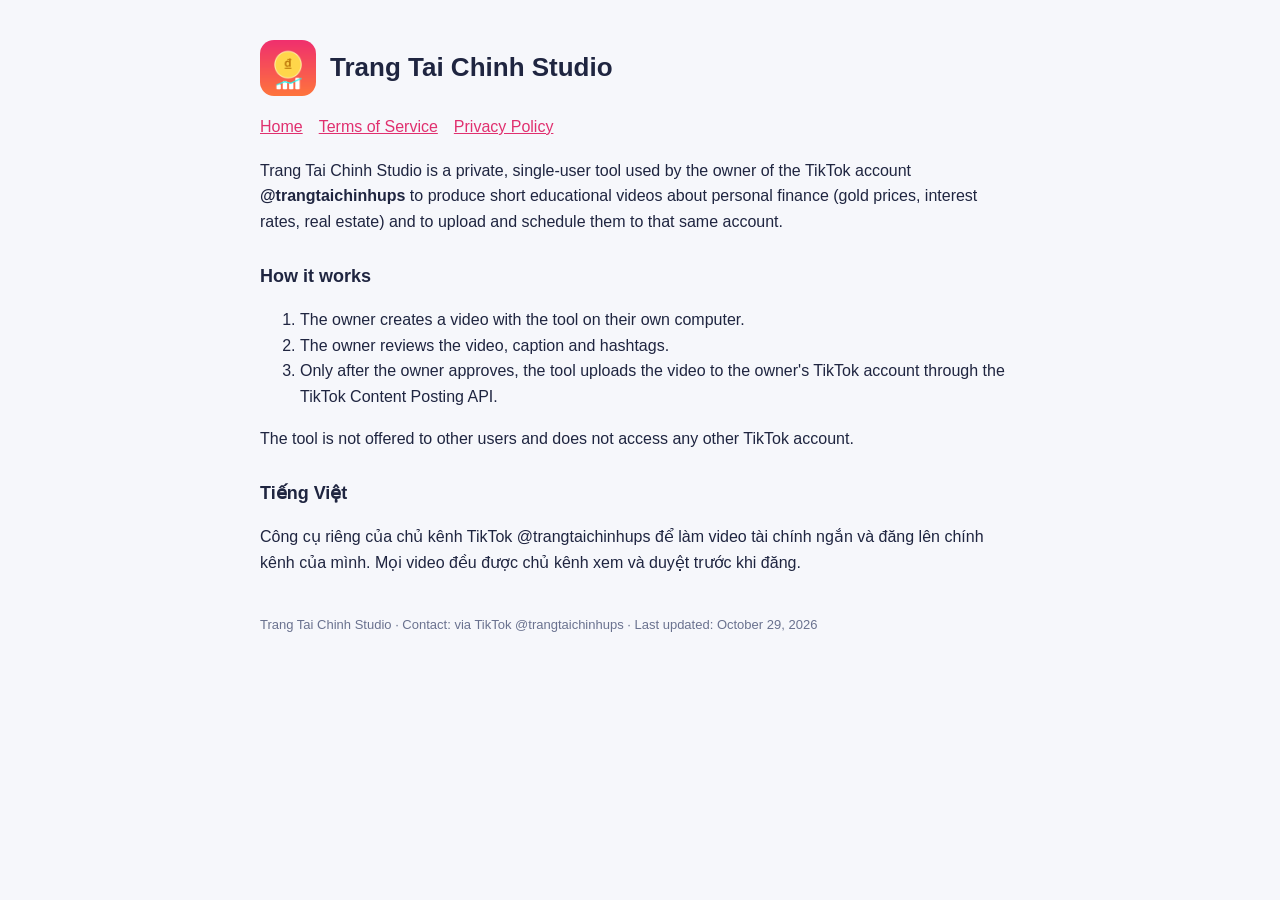
<file: index.html>
<!doctype html><html lang="en"><head><meta charset="utf-8"><meta name="viewport" content="width=device-width,initial-scale=1"><link rel="stylesheet" href="style.css"><title>Trang Tai Chinh Studio</title></head><body><main>
<header><img src="icon.png" alt=""><h1>Trang Tai Chinh Studio</h1></header><nav><a href="index.html">Home</a><a href="terms.html">Terms of Service</a><a href="privacy.html">Privacy Policy</a></nav>
<p>Trang Tai Chinh Studio is a private, single-user tool used by the owner of the TikTok account <b>@trangtaichinhups</b> to produce short educational videos about personal finance (gold prices, interest rates, real estate) and to upload and schedule them to that same account.</p>
<h2>How it works</h2>
<ol><li>The owner creates a video with the tool on their own computer.</li>
<li>The owner reviews the video, caption and hashtags.</li>
<li>Only after the owner approves, the tool uploads the video to the owner's TikTok account through the TikTok Content Posting API.</li></ol>
<p>The tool is not offered to other users and does not access any other TikTok account.</p>
<h2>Tiếng Việt</h2>
<p>Công cụ riêng của chủ kênh TikTok @trangtaichinhups để làm video tài chính ngắn và đăng lên chính kênh của mình. Mọi video đều được chủ kênh xem và duyệt trước khi đăng.</p>
<footer>Trang Tai Chinh Studio · Contact: via TikTok @trangtaichinhups · Last updated: October 29, 2026</footer></main></body></html>
</file>
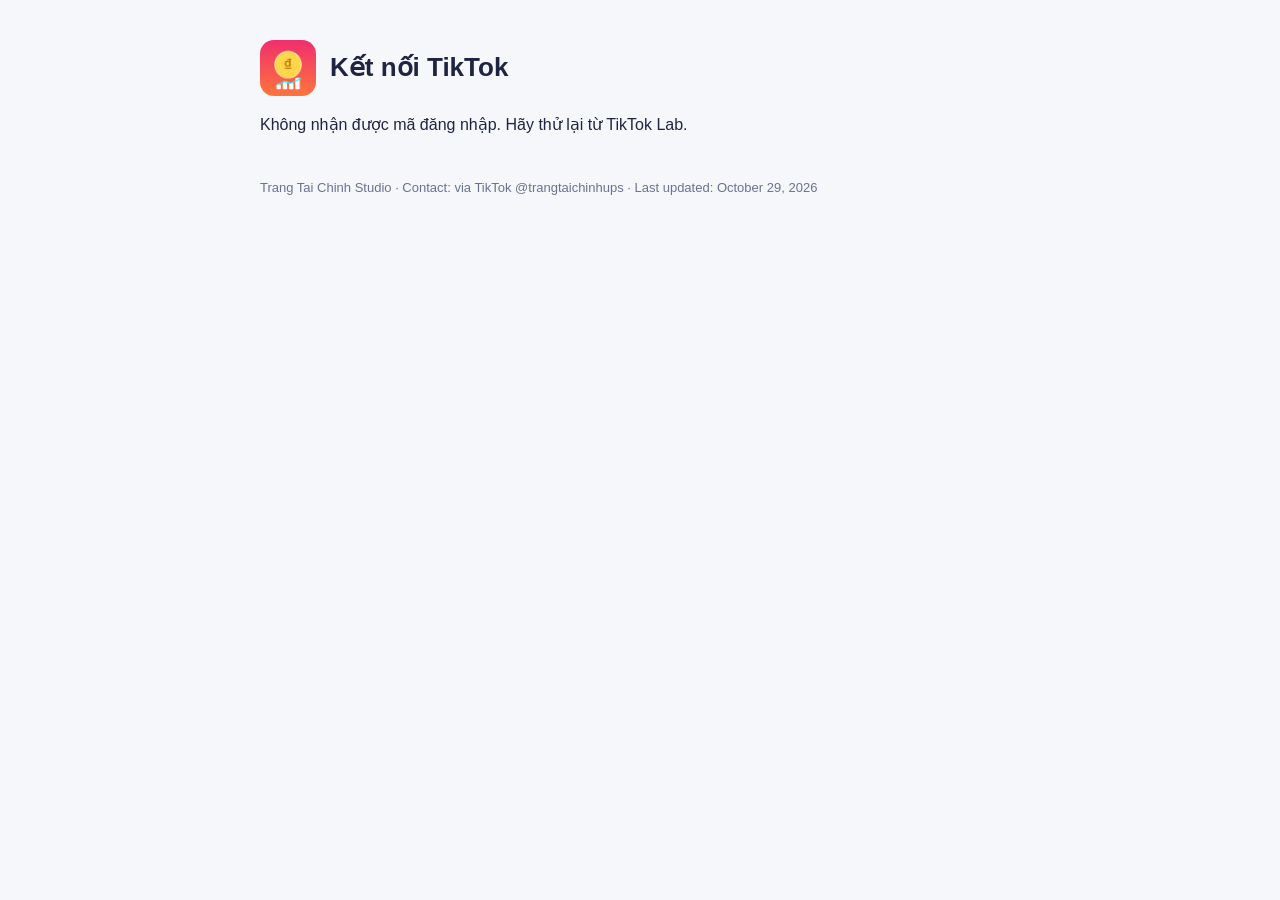
<file: callback.html>
<!doctype html><html lang="en"><head><meta charset="utf-8"><meta name="viewport" content="width=device-width,initial-scale=1"><link rel="stylesheet" href="style.css"><title>Connected – Trang Tai Chinh Studio</title></head><body><main>
<header><img src="icon.png" alt=""><h1>Kết nối TikTok</h1></header>
<p id="m">Đang xử lý…</p>
<script>
const p=new URLSearchParams(location.search), c=p.get('code');
document.getElementById('m').innerHTML = c
 ? 'Đã đăng nhập. Sao chép mã dưới đây và dán vào TikTok Lab trên máy của bạn:<br><textarea style="width:100%;height:90px" readonly>'+c.replace(/[<>&"]/g,'')+'</textarea>'
 : 'Không nhận được mã đăng nhập. Hãy thử lại từ TikTok Lab.';
</script>
<footer>Trang Tai Chinh Studio · Contact: via TikTok @trangtaichinhups · Last updated: October 29, 2026</footer></main></body></html>
</file>
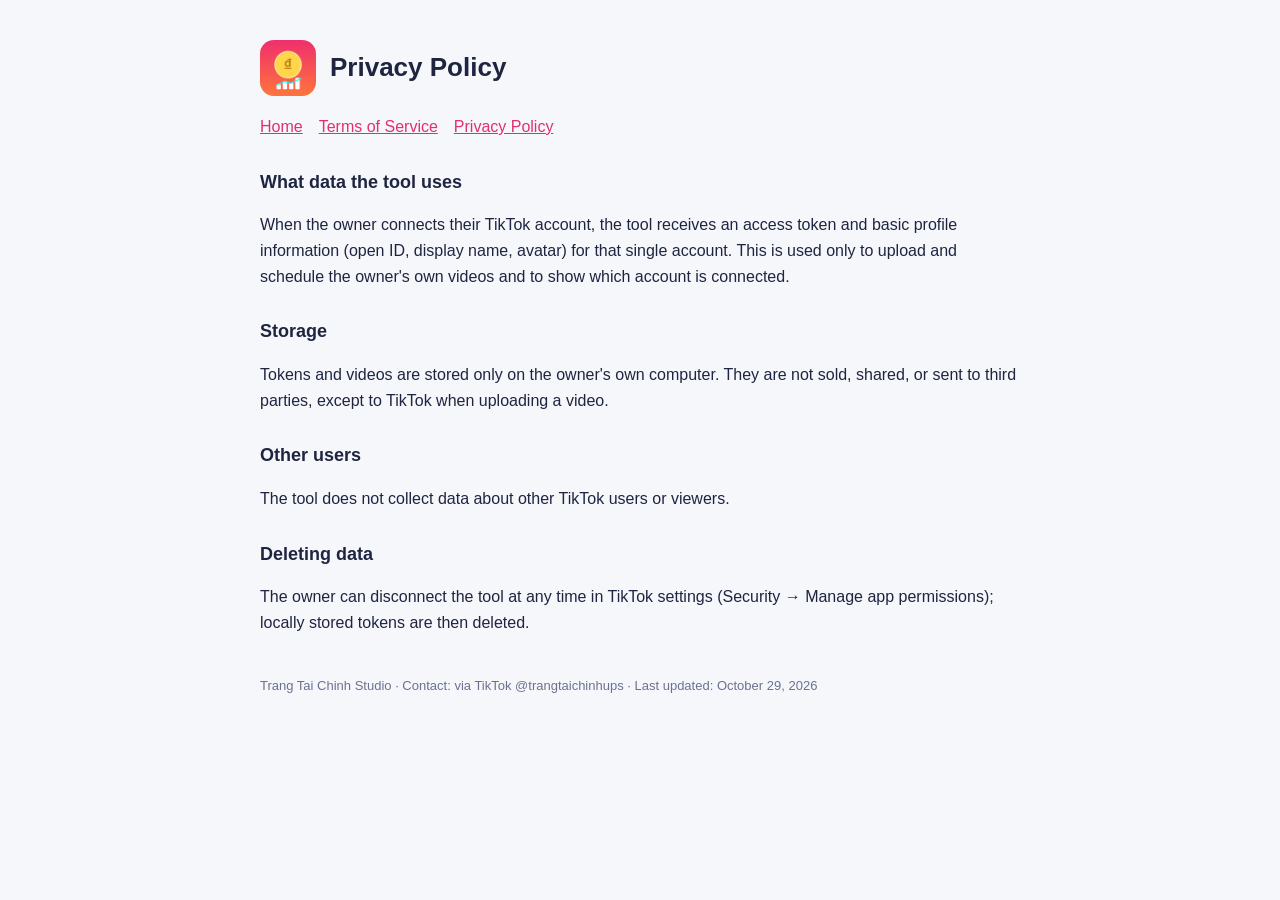
<file: privacy.html>
<!doctype html><html lang="en"><head><meta charset="utf-8"><meta name="viewport" content="width=device-width,initial-scale=1"><link rel="stylesheet" href="style.css"><title>Privacy Policy – Trang Tai Chinh Studio</title></head><body><main>
<header><img src="icon.png" alt=""><h1>Privacy Policy</h1></header><nav><a href="index.html">Home</a><a href="terms.html">Terms of Service</a><a href="privacy.html">Privacy Policy</a></nav>
<h2>What data the tool uses</h2><p>When the owner connects their TikTok account, the tool receives an access token and basic profile information (open ID, display name, avatar) for that single account. This is used only to upload and schedule the owner's own videos and to show which account is connected.</p>
<h2>Storage</h2><p>Tokens and videos are stored only on the owner's own computer. They are not sold, shared, or sent to third parties, except to TikTok when uploading a video.</p>
<h2>Other users</h2><p>The tool does not collect data about other TikTok users or viewers.</p>
<h2>Deleting data</h2><p>The owner can disconnect the tool at any time in TikTok settings (Security &rarr; Manage app permissions); locally stored tokens are then deleted.</p>
<footer>Trang Tai Chinh Studio · Contact: via TikTok @trangtaichinhups · Last updated: October 29, 2026</footer></main></body></html>
</file>
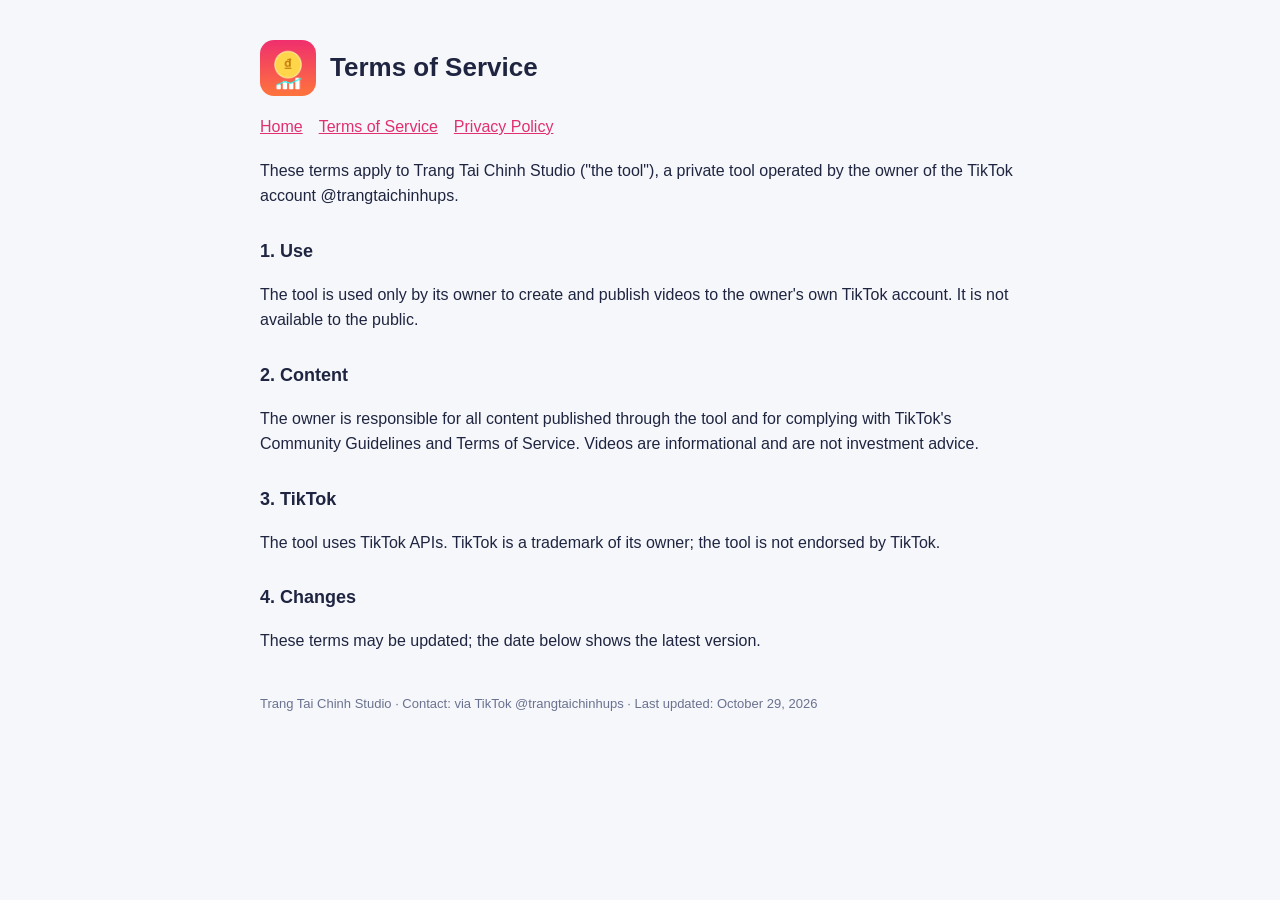
<file: terms.html>
<!doctype html><html lang="en"><head><meta charset="utf-8"><meta name="viewport" content="width=device-width,initial-scale=1"><link rel="stylesheet" href="style.css"><title>Terms of Service – Trang Tai Chinh Studio</title></head><body><main>
<header><img src="icon.png" alt=""><h1>Terms of Service</h1></header><nav><a href="index.html">Home</a><a href="terms.html">Terms of Service</a><a href="privacy.html">Privacy Policy</a></nav>
<p>These terms apply to Trang Tai Chinh Studio ("the tool"), a private tool operated by the owner of the TikTok account @trangtaichinhups.</p>
<h2>1. Use</h2><p>The tool is used only by its owner to create and publish videos to the owner's own TikTok account. It is not available to the public.</p>
<h2>2. Content</h2><p>The owner is responsible for all content published through the tool and for complying with TikTok's Community Guidelines and Terms of Service. Videos are informational and are not investment advice.</p>
<h2>3. TikTok</h2><p>The tool uses TikTok APIs. TikTok is a trademark of its owner; the tool is not endorsed by TikTok.</p>
<h2>4. Changes</h2><p>These terms may be updated; the date below shows the latest version.</p>
<footer>Trang Tai Chinh Studio · Contact: via TikTok @trangtaichinhups · Last updated: October 29, 2026</footer></main></body></html>
</file>
<file: style.css>
body{margin:0;font-family:-apple-system,Segoe UI,Roboto,sans-serif;background:#f6f7fb;color:#1f2540;line-height:1.6}
main{max-width:760px;margin:0 auto;padding:40px 20px}
header{display:flex;align-items:center;gap:14px}header img{width:56px;height:56px;border-radius:14px}
h1{font-size:26px;margin:0}h2{font-size:18px;margin-top:28px}a{color:#e0306f}
nav{margin:18px 0;display:flex;gap:16px;flex-wrap:wrap}footer{margin-top:40px;font-size:13px;color:#6a728f}
</file>
